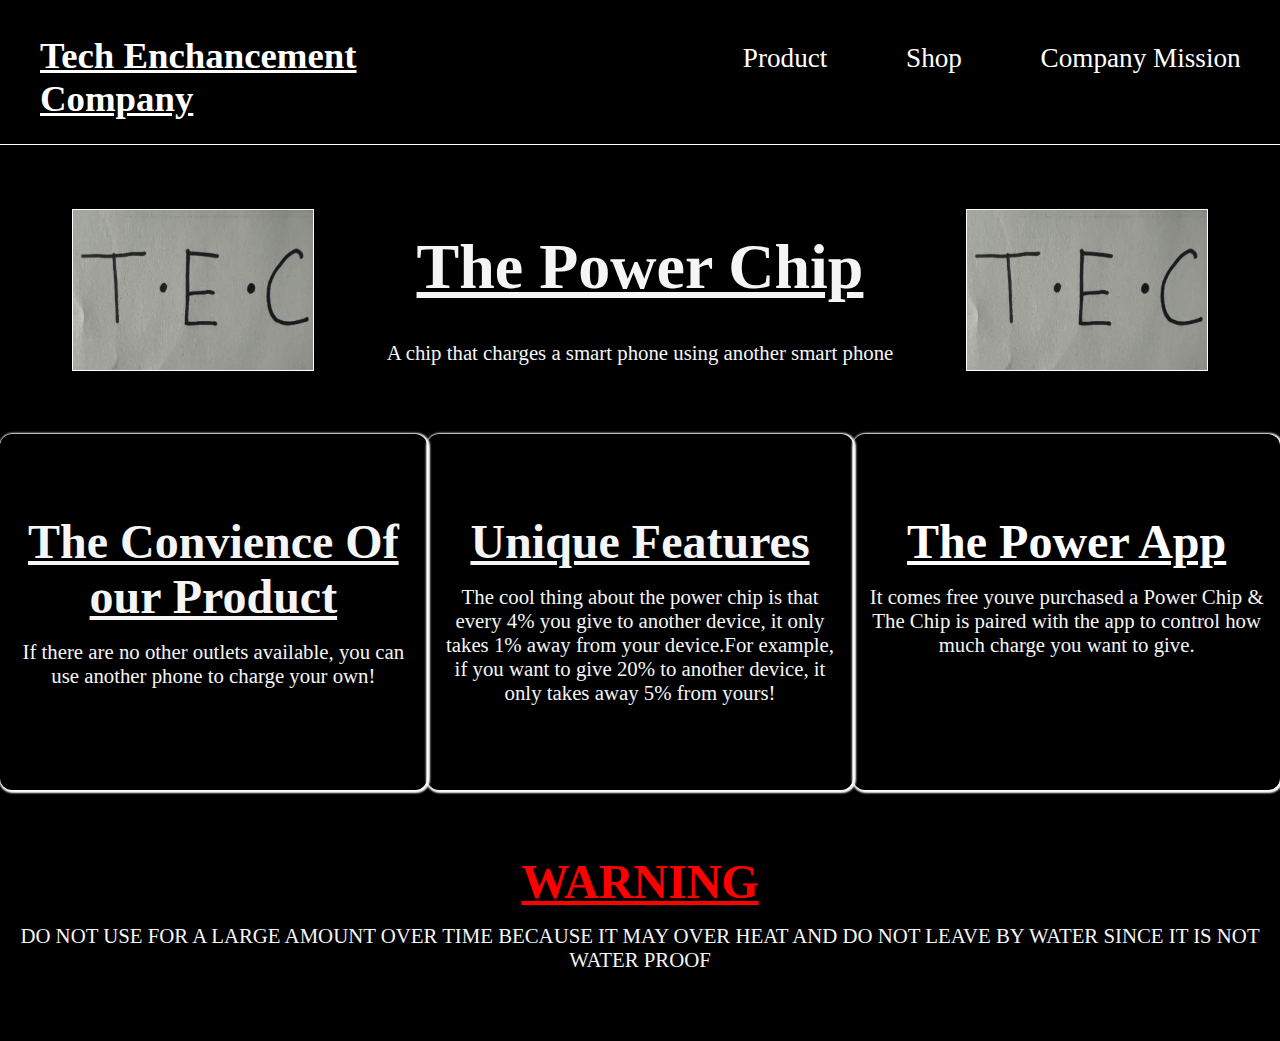
<file: index.html>
<!DOCTYPE html>
<html lang="en">
<head>
    <meta charset="UTF-8">
    <meta http-equiv="X-UA-Compatible" content="IE=edge">
    <meta name="viewport" content="width=device-width, initial-scale=1.0">
    <link rel="stylesheet" href="./index.css">
    <title>Tech Enchancement</title>
</head>
<body>
    <div class="nav">
        <h1 class="title">Tech Enchancement Company</h1>
        <ul class="List">
            <a href="./index.html"><p class="ListItem">Product</p></a>
            <a href="./shop.html"><p class="ListItem">Shop</p></a>
            <a href="./mission.html"><p class="ListItem">Company Mission</p></a>
        </ul>
    </div>
    <div>
        <div style="display: flex; justify-content:space-evenly">
            <img style=" position: relative; top: 4rem;" src="./IMG_2695.jpg" alt="">
            <div class="Info">
                <h4 style="color: whitesmoke; text-align: center;font-size: 4rem;text-decoration: underline;">The Power Chip</h4>
                <p style="color: whitesmoke; text-align: center;font-size: 1.3rem;position: relative;
                bottom: 3rem;">A chip that charges a smart phone using another smart phone</p>
            </div>
            <img style=" position: relative; top: 4rem;" src="./IMG_2695.jpg" alt="">
        </div>
        <div class="mid">
            <div class="Info1">
                <h4 style="color: whitesmoke; text-align: center;font-size: 3rem;text-decoration: underline;">The Convience Of our Product</h4>
                <p style="color: whitesmoke; text-align: center;font-size: 1.3rem;position: relative;
                bottom: 3rem;">If there are no other outlets available, you can use another phone to charge your own!</p>
            </div>
            <div class="Info1">
                <h4 style="color: whitesmoke; text-align: center;font-size: 3rem;text-decoration: underline;">Unique Features</h4>
                <p style="color: whitesmoke; text-align: center;font-size: 1.3rem;position: relative;
                bottom: 3rem;">The cool thing about the power chip is that every 4% you give to another device, it only takes 1% away from your device.For example, if you want to give 20% to another device, it only takes away 5% from yours!</p>
            </div>
            <div class="Info1">
                <h4 style="color: white; text-align: center;font-size: 3rem;text-decoration: underline;">The Power App</h4>
                <p style="color: whitesmoke; text-align: center;font-size: 1.3rem;position: relative;
                bottom: 3rem;">It comes free youve purchased a Power Chip & The Chip is paired with the app to control how much charge you want to give.</p>
            </div>
        </div>
        
        <div class="Info">
            <h4 style="color: red; text-align: center;font-size: 3rem;text-decoration: underline;">WARNING</h4>
            <p style="color: whitesmoke; text-align: center;font-size: 1.3rem;position: relative;
            bottom: 3rem;">DO NOT USE FOR A LARGE AMOUNT OVER TIME BECAUSE IT MAY OVER HEAT AND DO NOT LEAVE BY WATER SINCE IT IS NOT WATER PROOF</p>
        </div>
    </div>
</body>
</html>
</file>
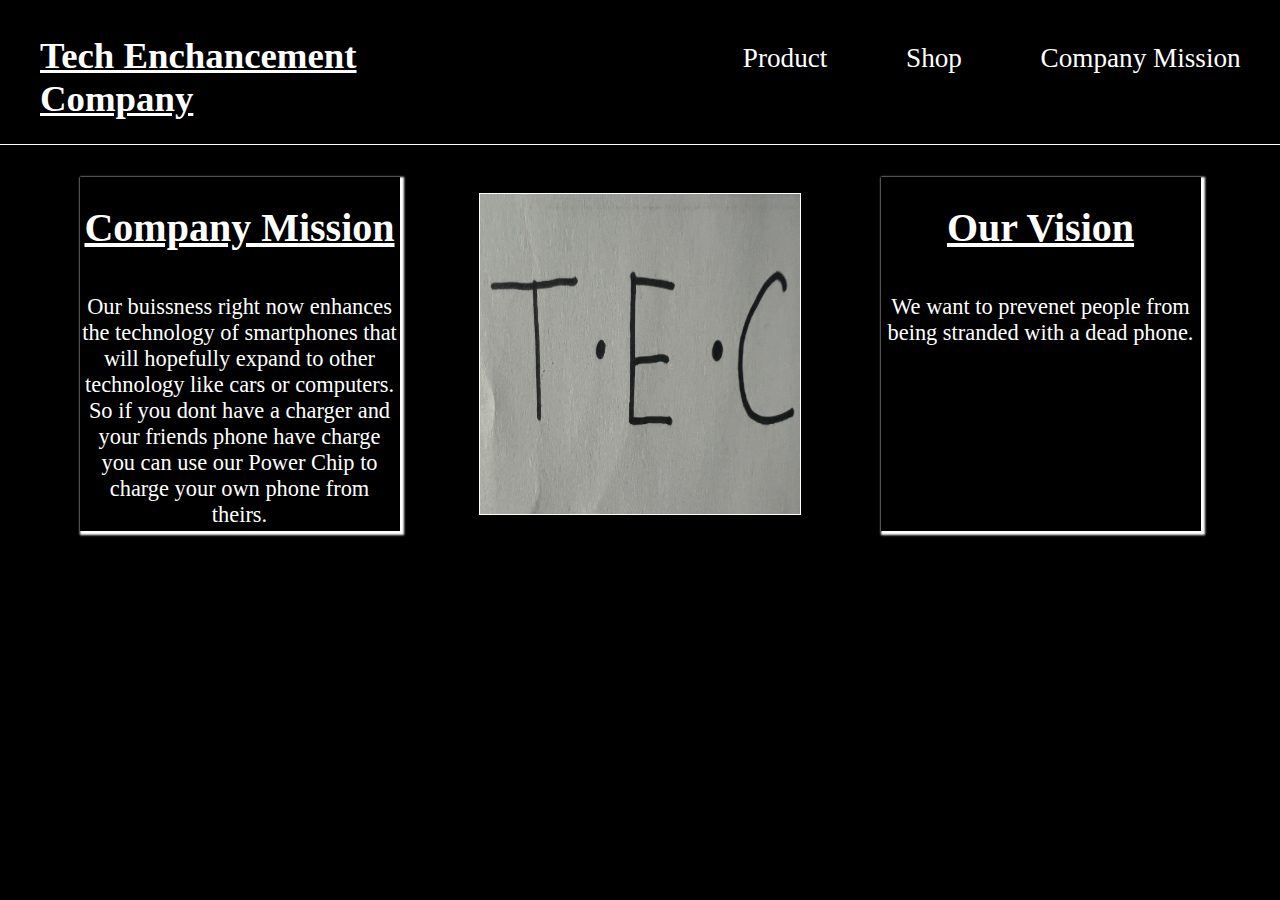
<file: mission.html>
<!DOCTYPE html>
<html lang="en">
<head>
    <meta charset="UTF-8">
    <meta http-equiv="X-UA-Compatible" content="IE=edge">
    <meta name="viewport" content="width=device-width, initial-scale=1.0">
    <link rel="stylesheet" href="./index.css">
    <title>Document</title>
</head>
<body>
    <div class="nav">
        <h1 class="title">Tech Enchancement Company</h1>
        <ul class="List">
            <a href="./index.html"><p class="ListItem">Product</p></a>
            <a href="./shop.html"><p class="ListItem">Shop</p></a>
            <a href="./mission.html"><p class="ListItem">Company Mission</p></a>
        </ul>
    </div>
    <div style="display: flex; justify-content:space-evenly;">
        <div style="box-shadow: 2px 2px 2px 2px white;position: relative; top: 2rem;">
            <h1 class="Product">Company Mission</h1>
        <div class="product-Info1">
            <p class="p-info1">Our buissness right now enhances the technology of smartphones that will hopefully expand to other technology like cars or computers. So if you dont have a charger and your friends phone have charge you can use our Power Chip to charge your own phone from theirs.</p>
        </div>

        </div>
        <div>
            <img style="width:20rem;height: 20rem; margin-top:2rem; border: 1px white solid;" src="./IMG_2695.jpg" alt="">
        </div>
        <div style="box-shadow: 2px 2px 2px 2px white;position: relative; top: 2rem;">
            <h1 class="Product">Our Vision</h1>
        <div class="product-Info1">
            <p class="p-info1"> We want to prevenet people from being stranded with a dead phone.</p>
        </div>
        </div>
    </div>
</body>
</html>
</file>
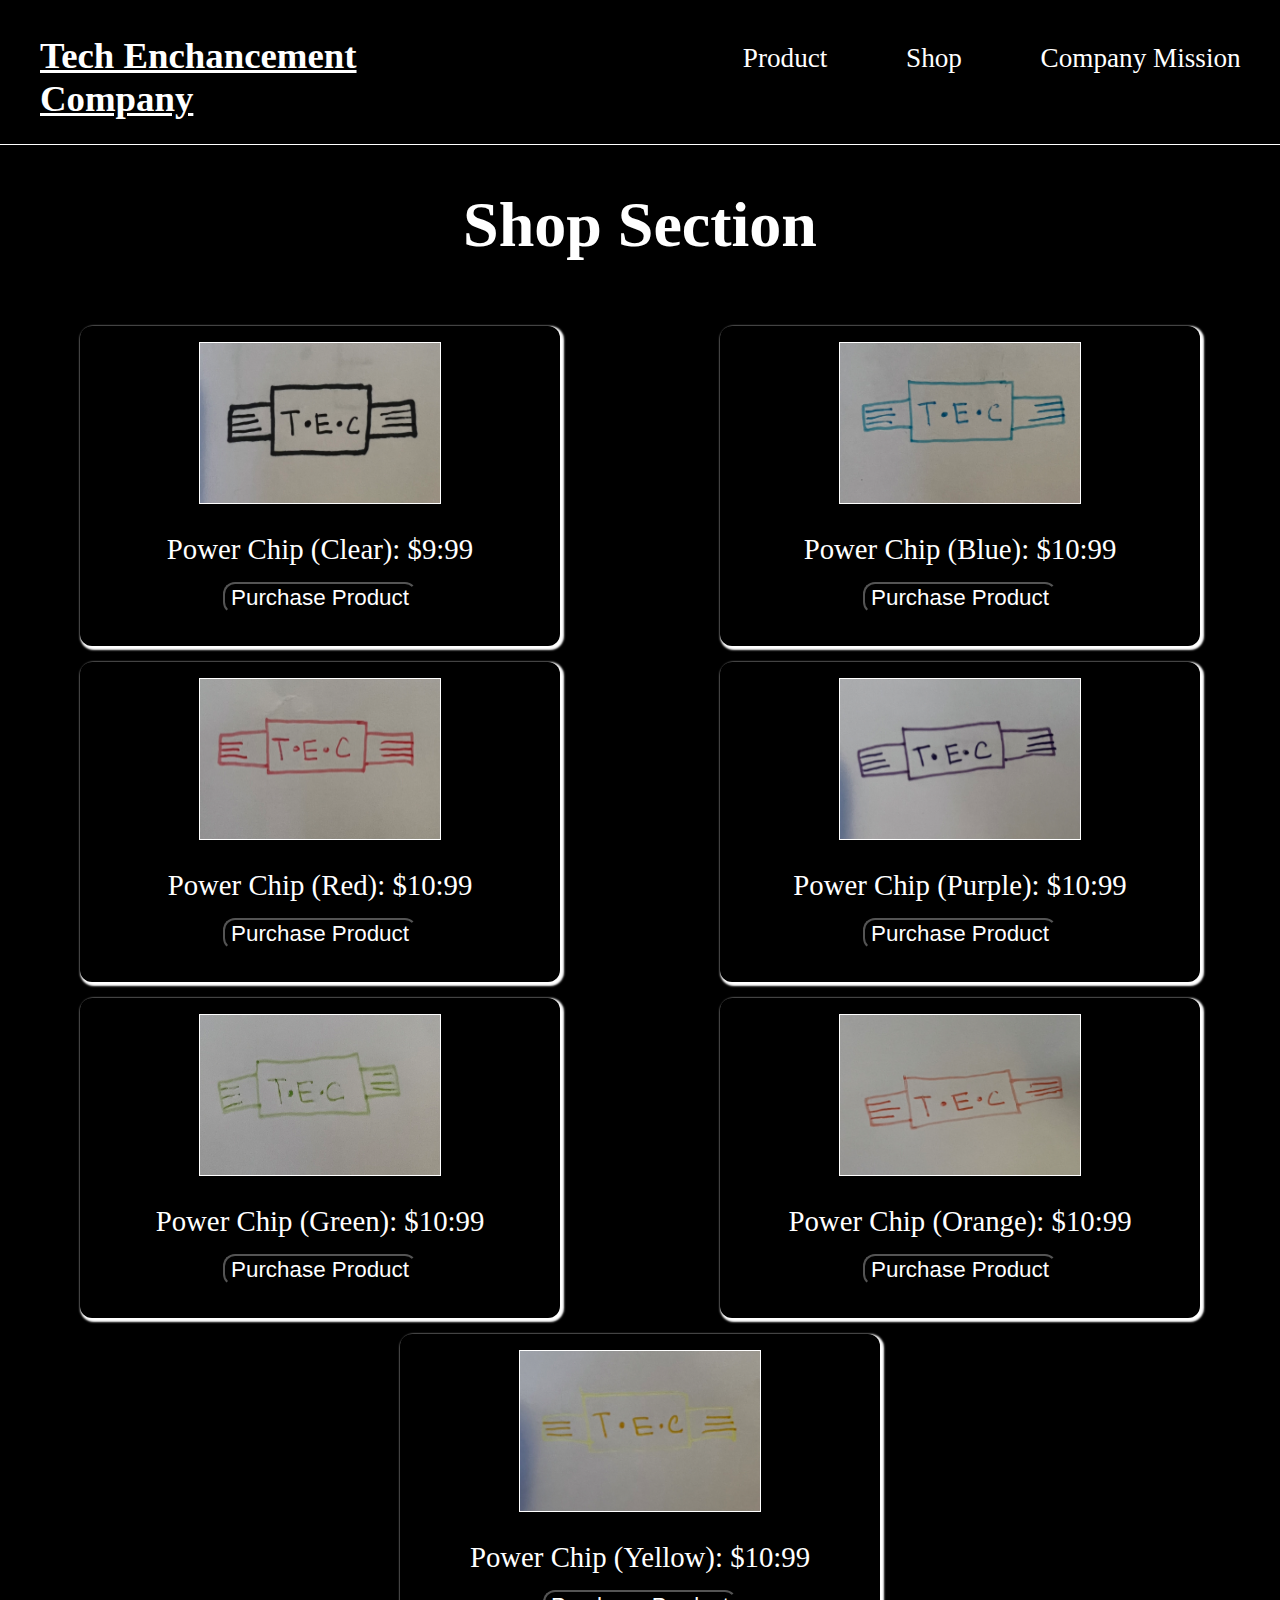
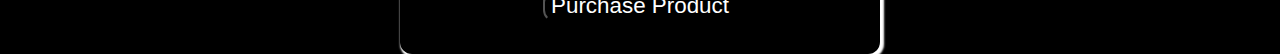
<file: shop.html>
<!DOCTYPE html>
<html lang="en">
<head>
    <meta charset="UTF-8">
    <meta http-equiv="X-UA-Compatible" content="IE=edge">
    <meta name="viewport" content="width=device-width, initial-scale=1.0">
    <link rel="stylesheet" href="./index.css">
    <title>Document</title>
</head>
<body>
    <div class="nav">
        <h1 class="title">Tech Enchancement Company</h1>
        <ul class="List">
            <a href="./index.html"><p class="ListItem">Product</p></a>
            <a href="./shop.html"><p class="ListItem">Shop</p></a>
            <a href="./mission.html"><p class="ListItem">Company Mission</p></a>
        </ul>
    </div>
    <h1 class="shop-head">Shop Section</h1>
    <div class="shop">
        <div class="product-Info">
            <img src="./IMG_2698.jpg" alt="">
            <p class="p-info">Power Chip (Clear): $9:99</p>
            <button>Purchase Product</button>
        </div>
        <div class="product-Info">
            <img src="./IMG_2699.jpg" alt="">
            <p class="p-info">Power Chip (Blue): $10:99</p>
            <button>Purchase Product</button>
        </div>
        <div class="product-Info">
            <img src="./IMG_2700.jpg" alt="">
            <p class="p-info">Power Chip (Red): $10:99</p>
            <button>Purchase Product</button>
        </div>
        <div class="product-Info">
            <img src="./IMG_2701.jpg" alt="">
            <p class="p-info">Power Chip (Purple): $10:99</p>
            <button>Purchase Product</button>
        </div>
        <div class="product-Info">
            <img src="./IMG_2702.jpg" alt="">
            <p class="p-info">Power Chip (Green): $10:99</p>
            <button>Purchase Product</button>
        </div>
        <div class="product-Info">
            <img src="./IMG_2703.jpg" alt="">
            <p class="p-info">Power Chip (Orange): $10:99</p>
            <button>Purchase Product</button>
        </div>
        <div class="product-Info">
            <img src="./IMG_2705.jpg" alt="">
            <p class="p-info">Power Chip (Yellow): $10:99</p>
            <button>Purchase Product</button>
        </div>
    </div>
</body>
</html>
</file>
<file: index.css>
body{
    background-color: black;
    margin: 0;
    overflow-x: hidden;
}
a{
    text-decoration: none;
}
.nav{
    display: flex;
    justify-content: flex-start;
    border-bottom: 1px solid white;
    
}
.title{
    color: white;
    font-size:2.3rem;
    text-decoration: underline;
    margin-left: 2.5rem;
    margin-top: 2.1rem;
}
.List{
    margin-left: auto;
    margin-right: auto;
    width:50%;
    display: flex;
    justify-content:space-around;
    margin-left: 12rem;
}
.ListItem{
    font-size:1.7rem;
    color: white;
}
.Product{
    text-align: center;
    color: white;
    font-size:2.5rem;
    text-decoration: underline;
}
.product-Info{
    margin-left: auto;
    margin-right: auto;
    display: block;
    box-shadow: 2px 2px 2px 2px white;
    height: 20rem;
    width: 30rem;
    border-radius:.75rem;
    margin-top:1rem;
}
.product-Info1{
    margin-left: auto;
    margin-right: auto;
    display: block;
    height: 15rem;
    width: 20rem;
    border-radius:.75rem;
    margin-top:1rem;
}
.p-info{
    color: white;
    text-align: center;
    position: relative;
    top: 1rem;
    font-size:1.8rem;
}
.p-info1{
    color: white;
    text-align: center;
    position: relative;
    top: 1rem;
    font-size:1.4rem;
}
.shop{
    margin-top:3rem;
    display: flex;
    justify-content: flex-start;
    flex-wrap: wrap;
}
.shop-head{
    text-align: center;
    color: white;
    font-size:4rem;
}
button{
    margin-left: auto;
    margin-right: auto;
    display: block;
    margin-top:2rem;
    border-radius:.75rem;
    background-color:transparent;
    color: white;
    font-size:1.4rem;
}
.mid{
    display: flex;
    justify-content: space-around;
}
.Info1{
    width:28rem;
    border-radius:.75rem;
    box-shadow: 1px 1px 2px 2px white;
    padding: 1rem;
}
img{
    width:15rem;
    height:10rem;
    margin-left: auto;
    margin-right: auto;
    display: block;
    position: relative;
    top: 1rem;
    border: white solid 1px;
}
</file>
